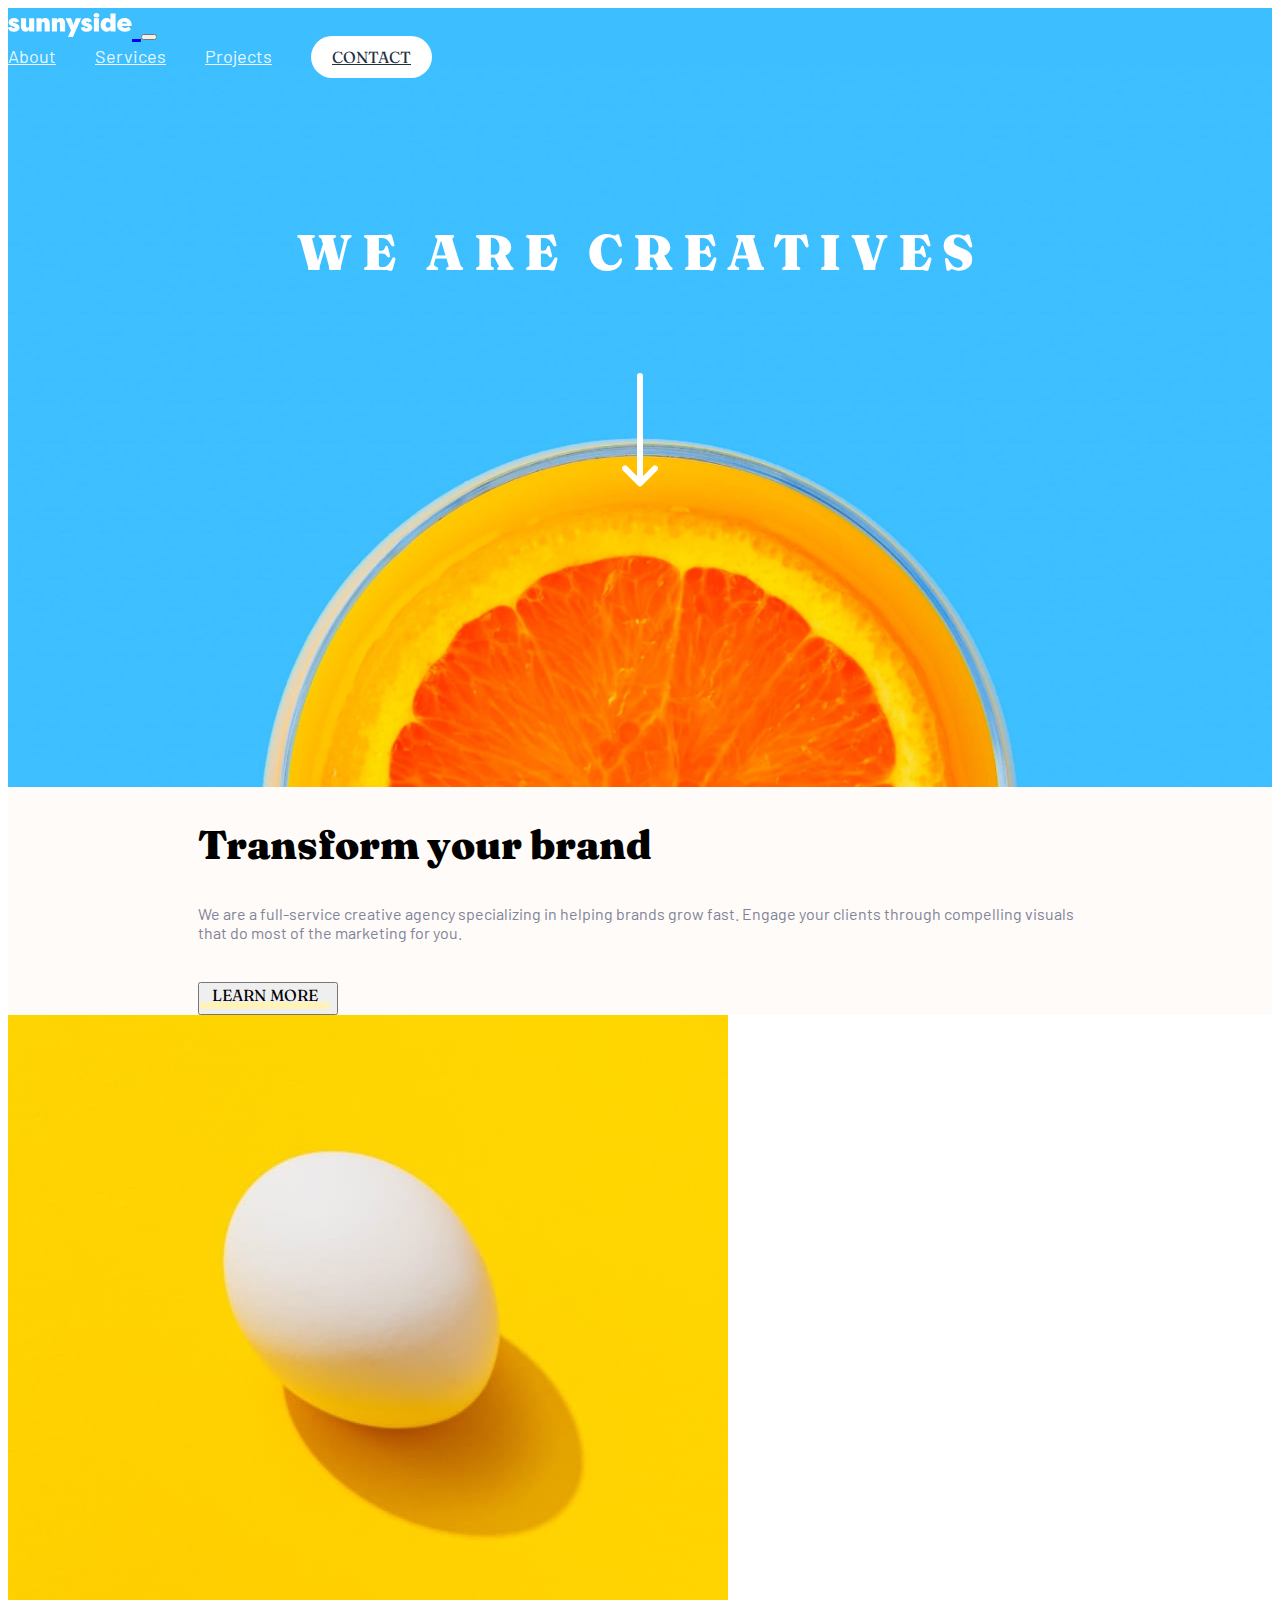
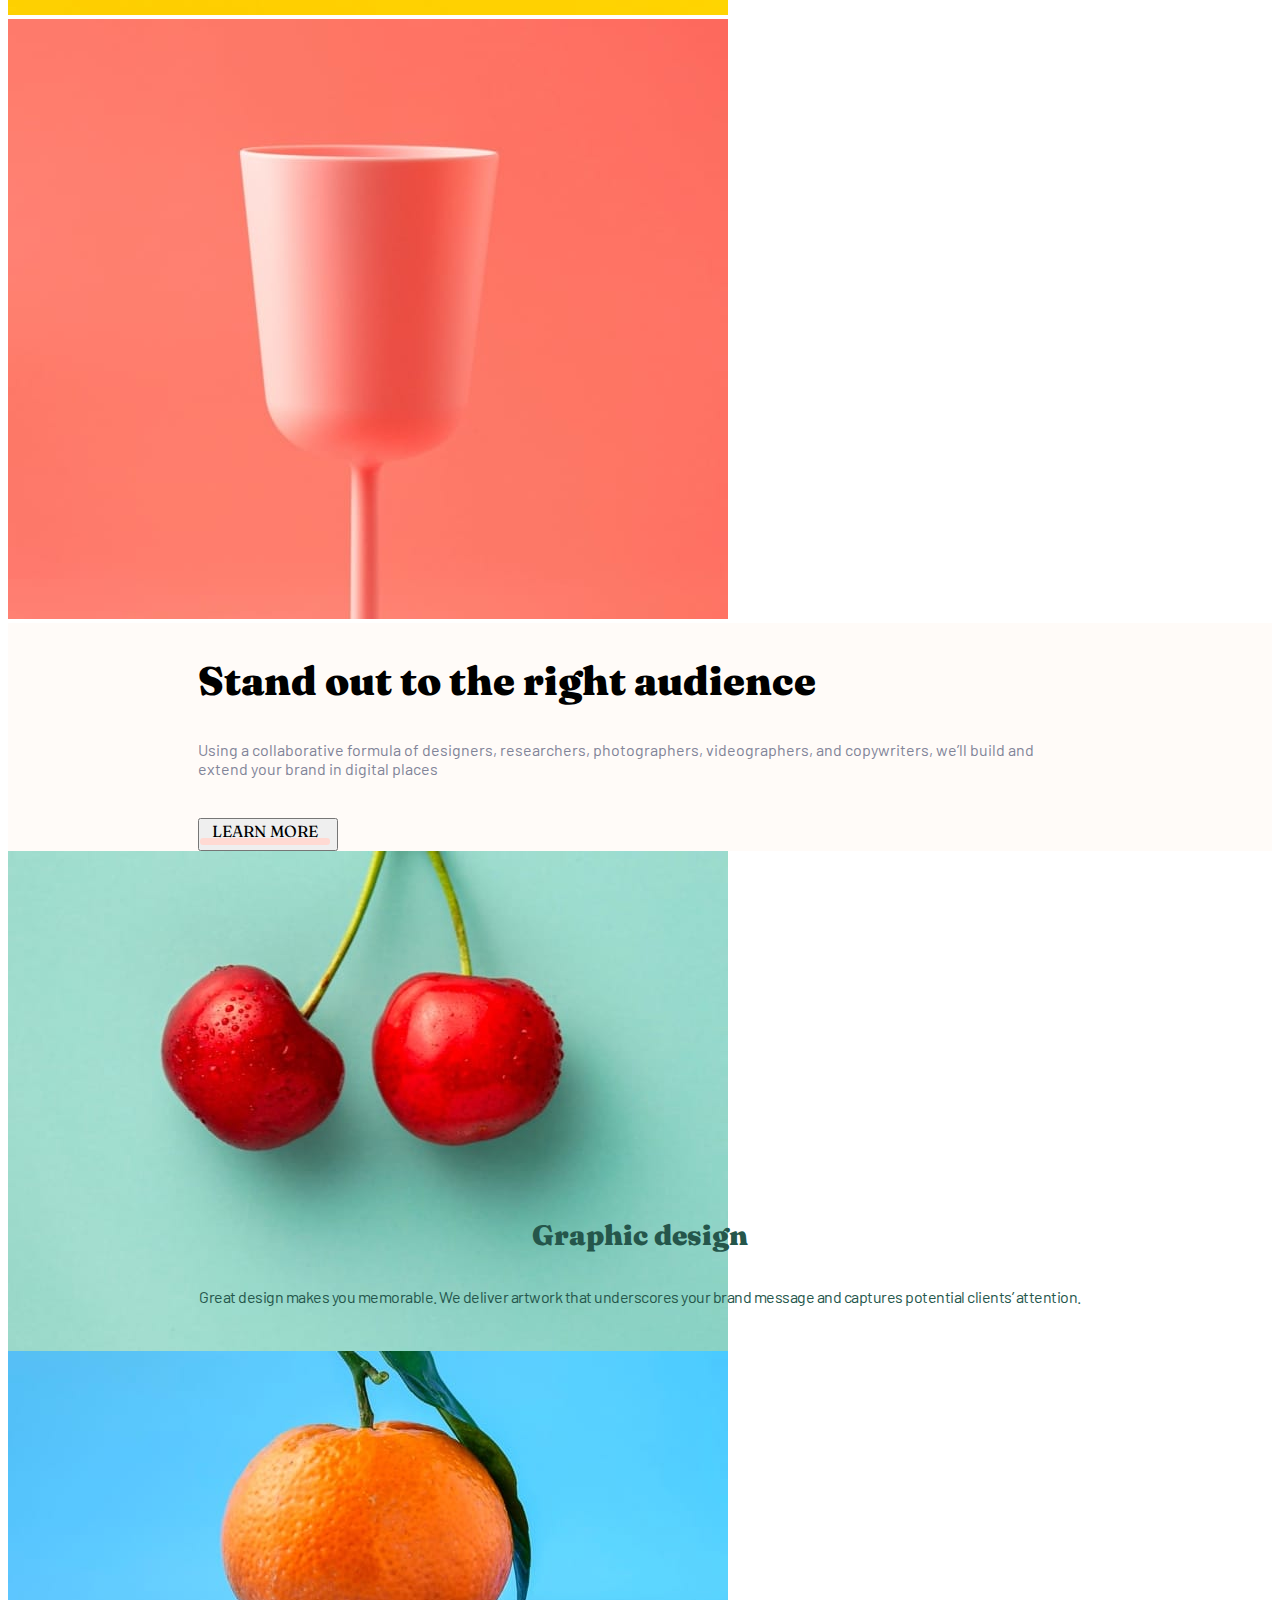
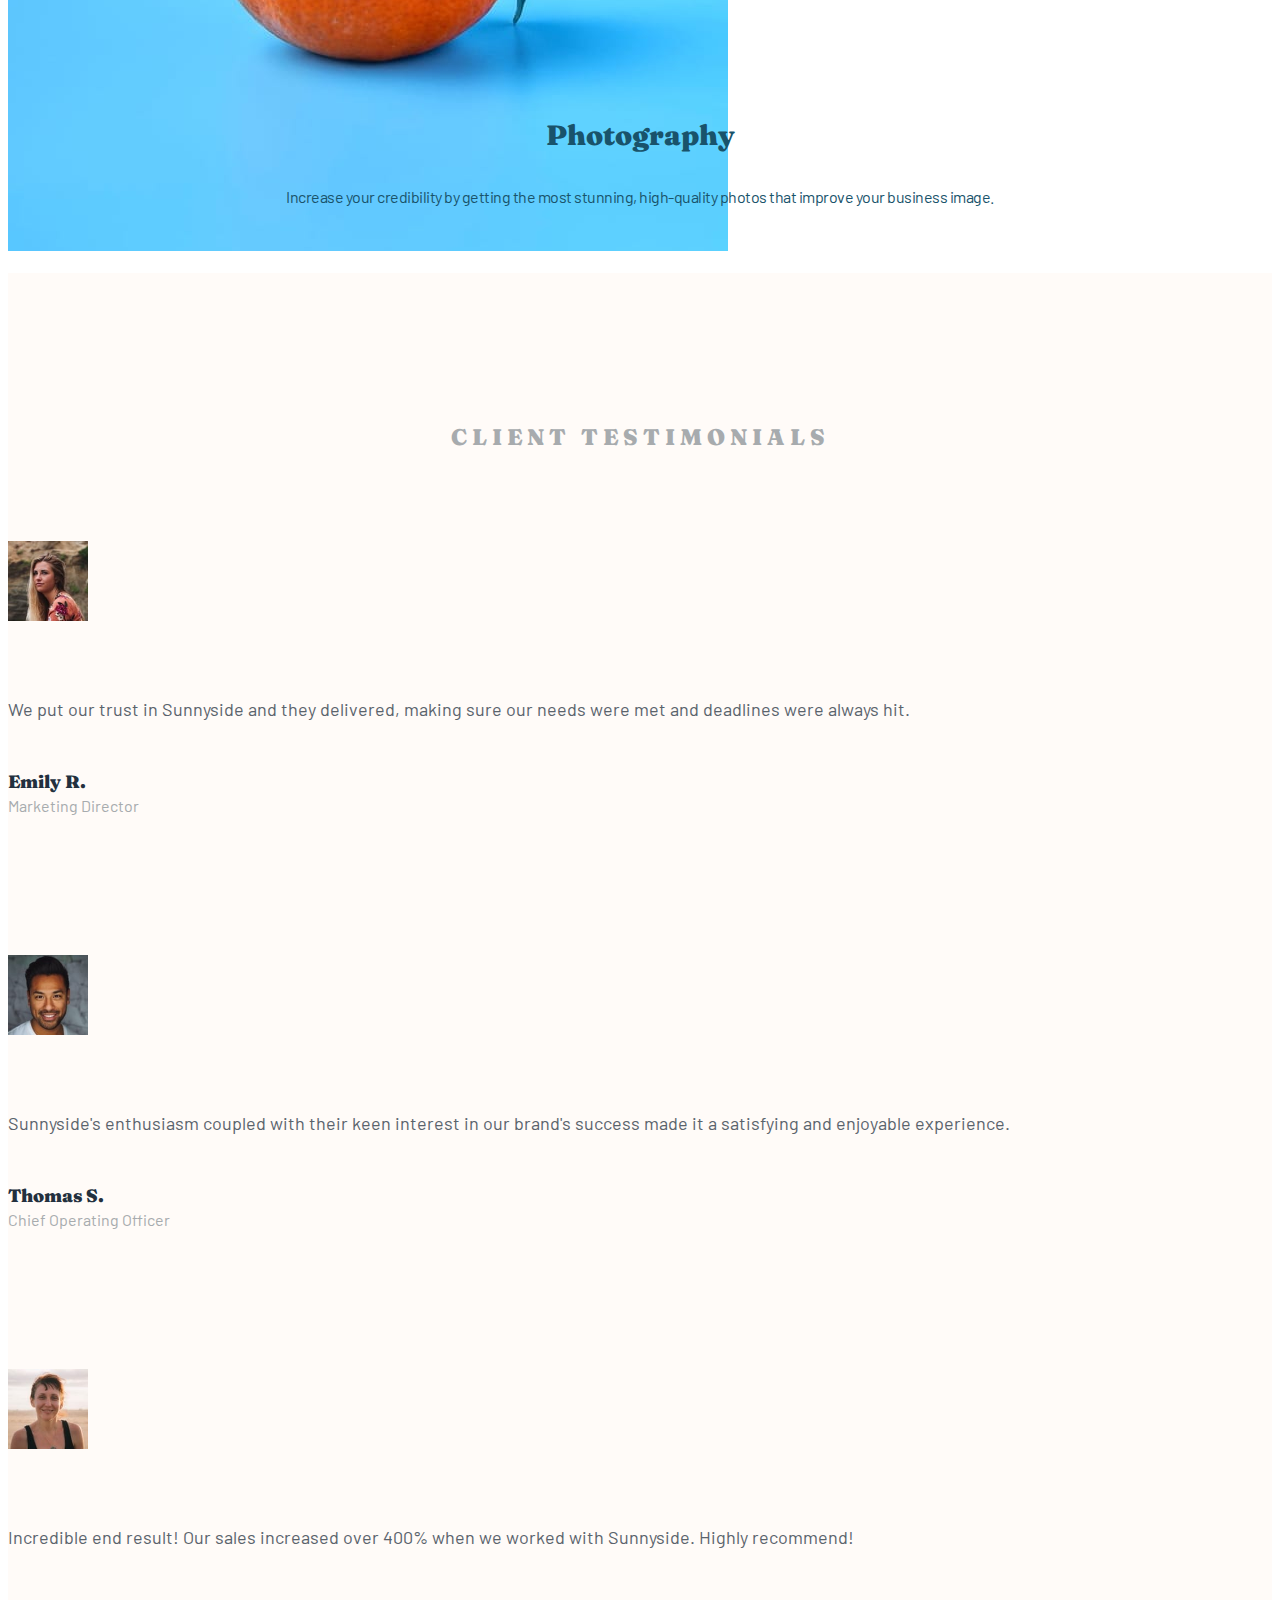
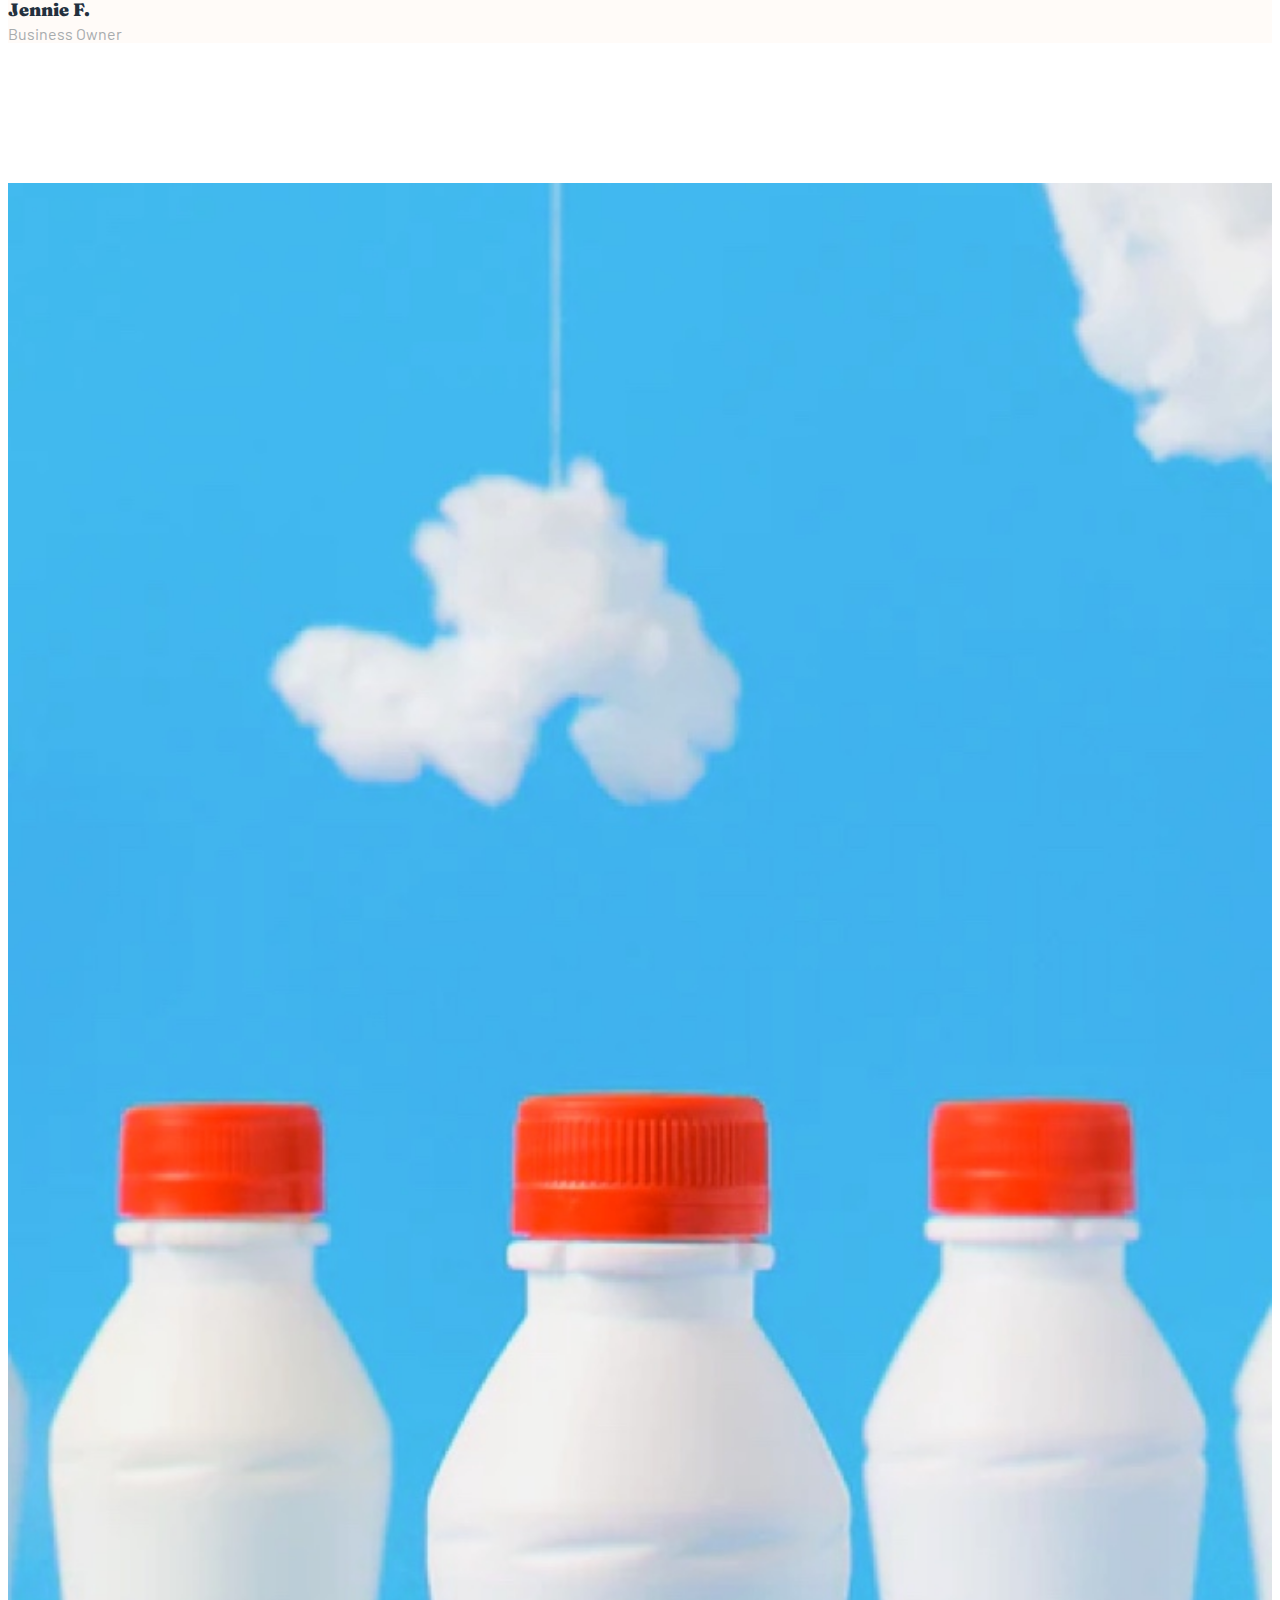
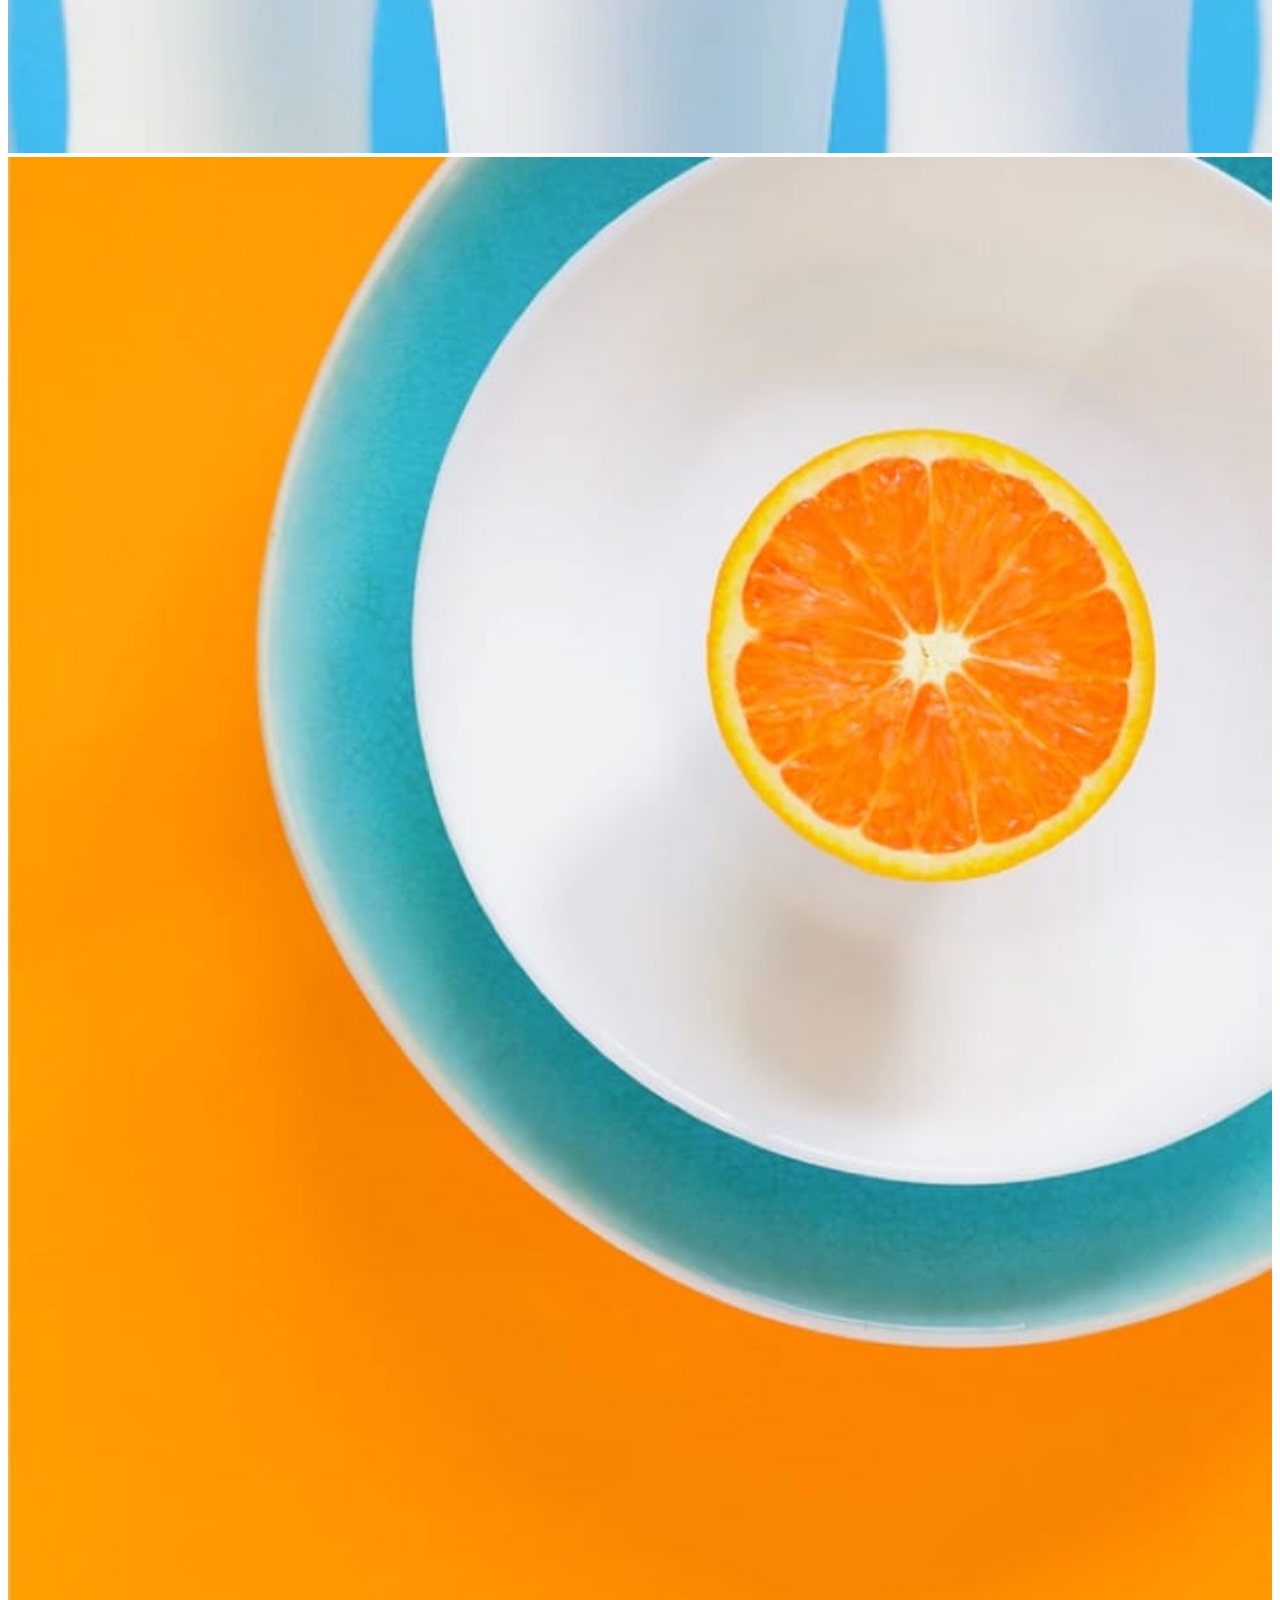
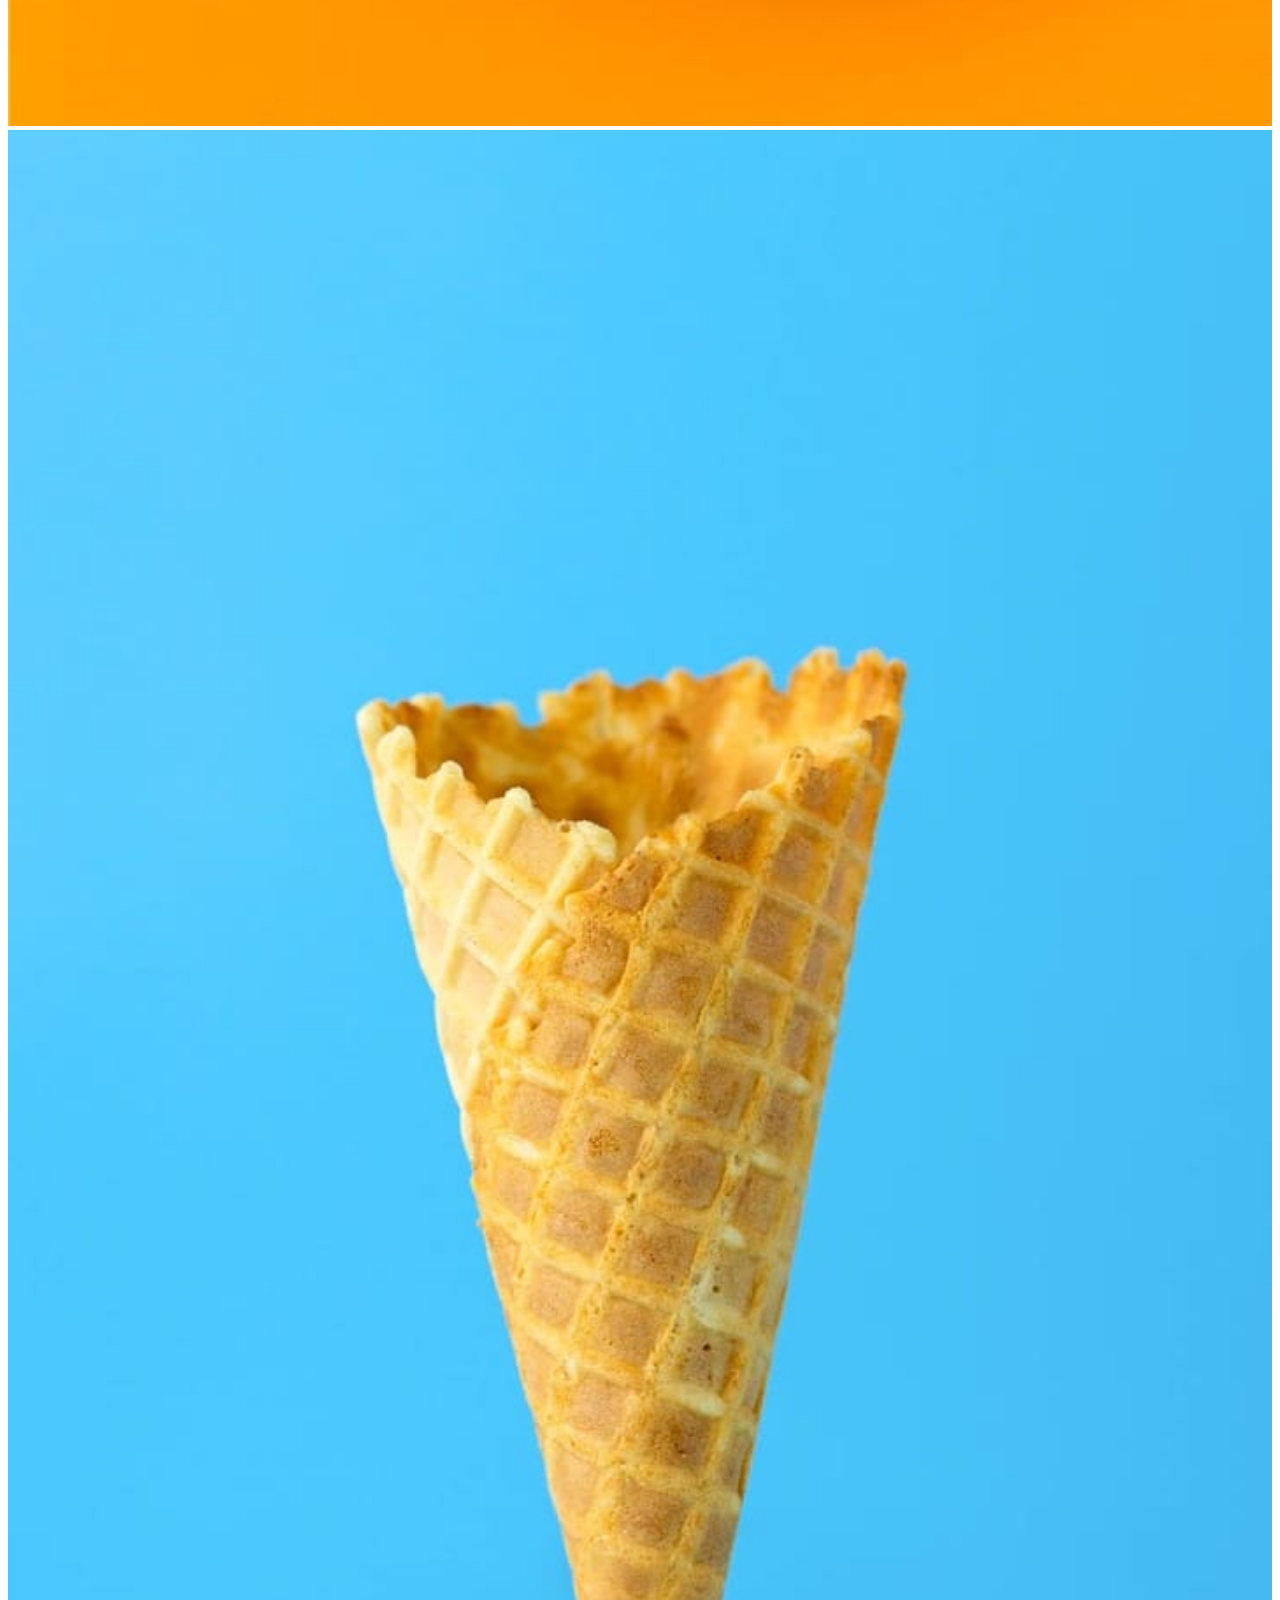
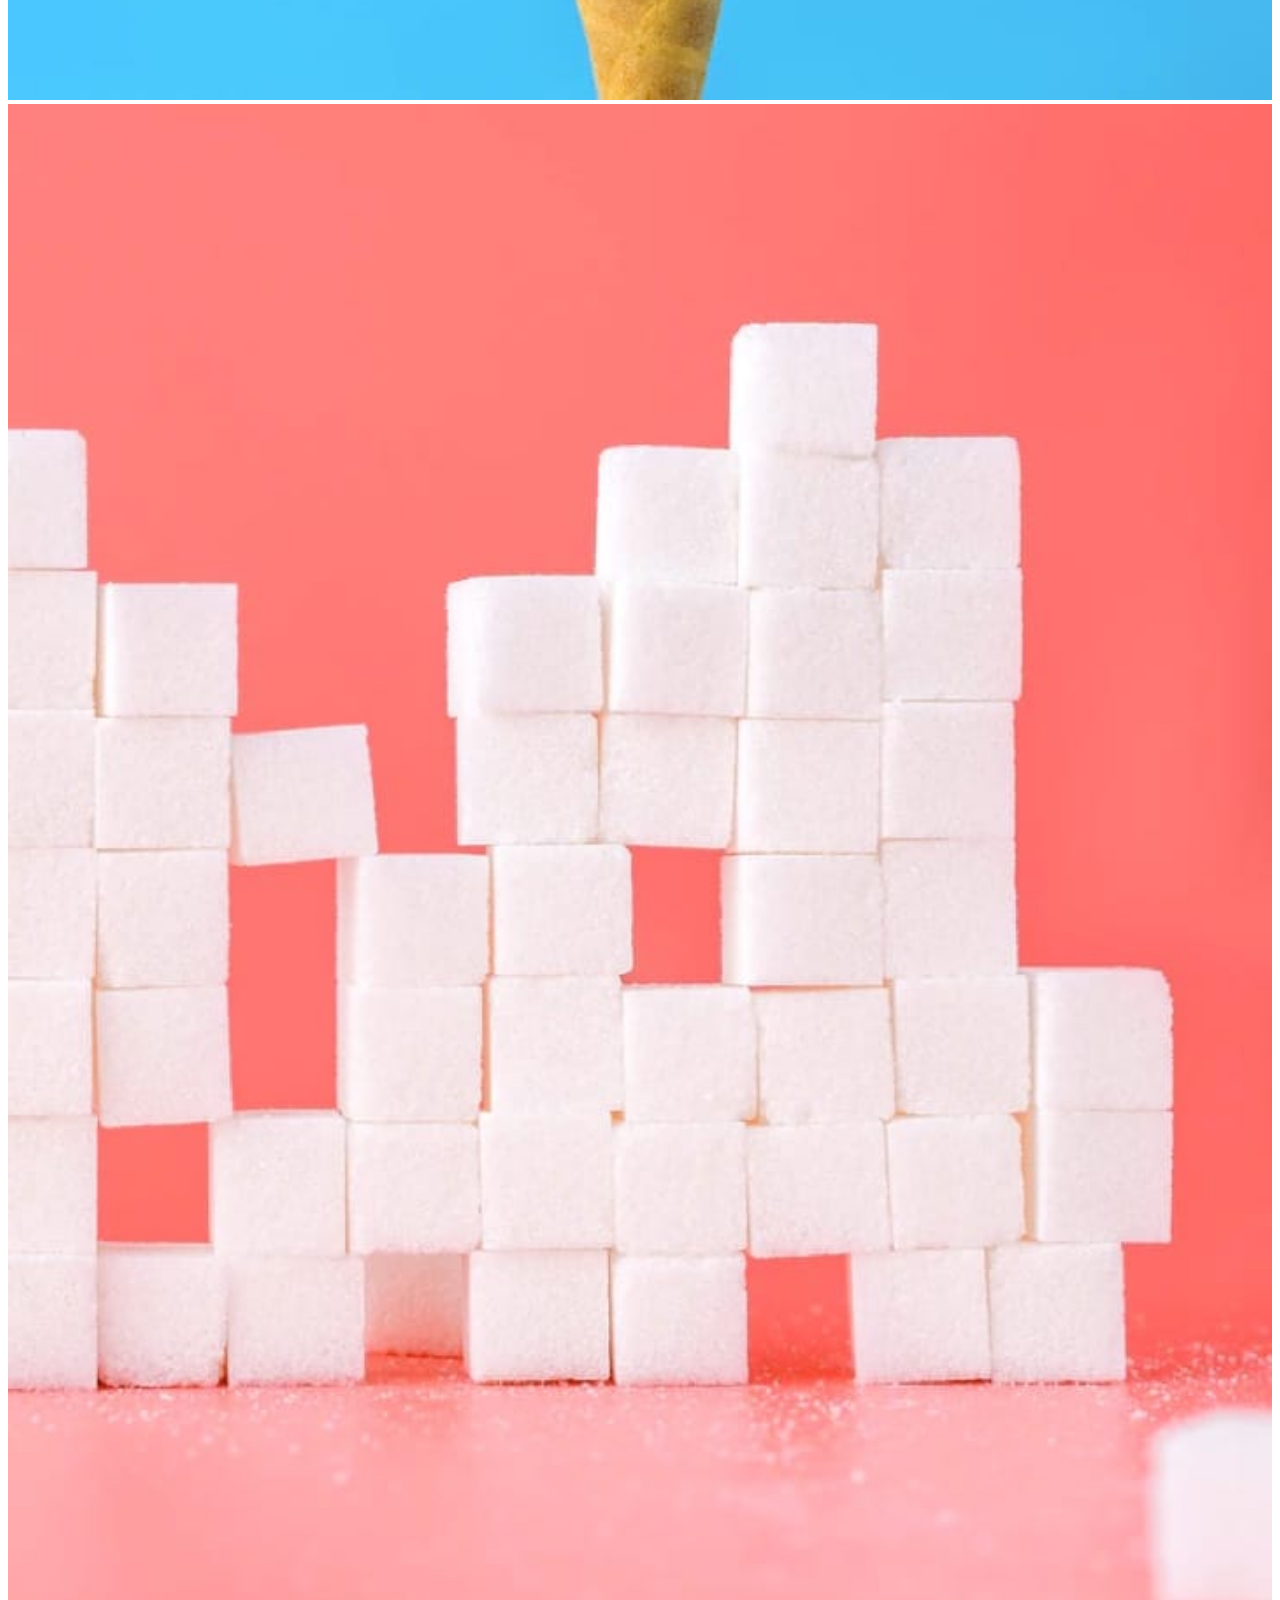
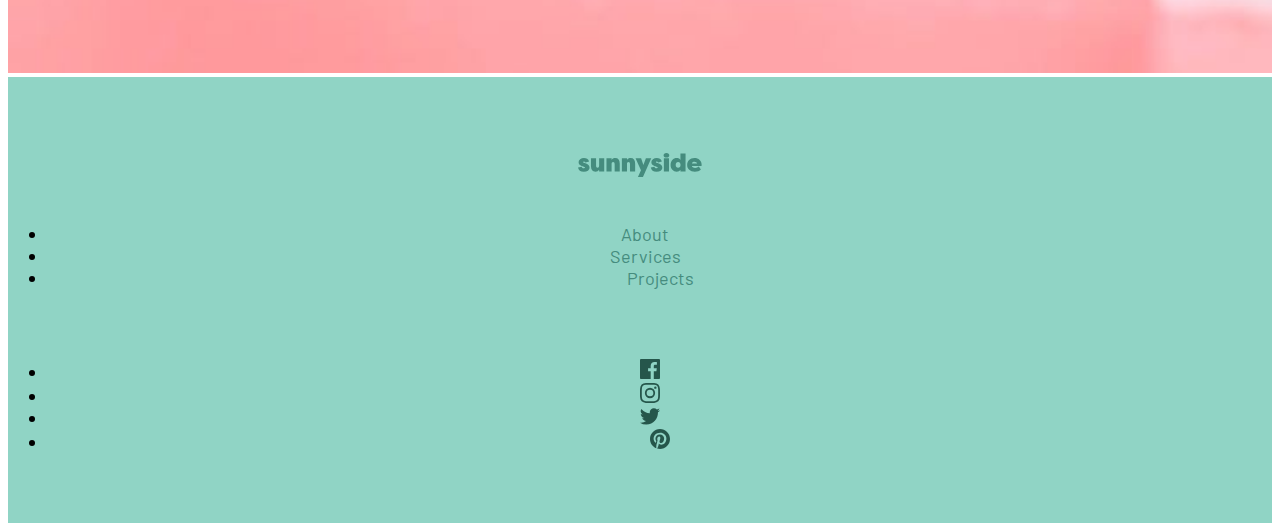
<file: index.html>
<!DOCTYPE html>
<html lang="en">

<head>
    <meta charset="UTF-8">
    <meta http-equiv="X-UA-Compatible" content="IE=edge">
    <meta name="viewport" content="width=device-width, initial-scale=1.0">
    <link rel="stylesheet" href="https://cdn.jsdelivr.net/npm/bootstrap@4.5.3/dist/css/bootstrap.min.css"
        integrity="sha384-TX8t27EcRE3e/ihU7zmQxVncDAy5uIKz4rEkgIXeMed4M0jlfIDPvg6uqKI2xXr2" crossorigin="anonymous">
    <link rel="preconnect" href="https://fonts.googleapis.com">
    <link rel="preconnect" href="https://fonts.gstatic.com" crossorigin>
    <link href="https://fonts.googleapis.com/css2?family=Barlow:wght@600&family=Fraunces:wght@700;900&display=swap"
        rel="stylesheet">
    <link rel="stylesheet" href="https://cdn.jsdelivr.net/npm/bootstrap-icons@1.7.1/font/bootstrap-icons.css">
    <link rel="stylesheet" href="css/main.css">
    <link rel="icon" href="favicon.ico" type="image/x-icon" />
    <title>Sunnyside - Landing page</title>
</head>

<body>
    <header class="header">
        <div class="container">
            <nav class="navbar navbar-expand-lg navbar-dark sticky-top text-white">
                <a href="#" class="navbar-brand">
                    <img src="img/logo.svg" alt="sunnyside">
                </a>
                <button type="button" class="navbar-toggler" data-toggle="collapse" data-target="#navbarCollapse">
                    <span class="navbar-toggler-icon"></span>
                </button>

                <div class="collapse navbar-collapse" id="navbarCollapse">
                    <div class="navbar-nav ml-auto">
                        <a href="#" class="nav-item nav-link">About</a>
                        <a href="#" class="nav-item nav-link">Services</a>
                        <a href="#" class="nav-item nav-link">Projects</a>
                        <a href="#" class="nav-item nav-link link-last">Contact</a>
                    </div>
                </div>
            </nav>
        </div>
    </header>
    <main class="main">
        <section class="intro">
            <div class="container">
                <div class="row">
                    <div class="col-lg-12">
                        <h1 class="intro__title">We are creatives</h1>
                        <img class="intro__arrow" src="img/icon-arrow-down.svg" alt="arrow down">
                    </div>
                </div>
            </div>
        </section>
        <section class="features">
            <div class="container">
                <div class="row first-row">
                    <div class="col-lg-6 features__bg-white">
                        <div class="features__inner-wrapper">
                            <h2 class="features__title">Transform your brand</h2>
                            <p class="features__text">We are a full-service creative agency specializing in helping brands
                                grow fast. Engage your clients through compelling visuals that do most of the marketing for
                                you.</p>
                            <button class="btn features__btn-yellow">Learn more</button>
                        </div>
                    </div>
                    <div class="col-lg-6">
                        <img class="img-fluid" src="img/desktop/image-transform.jpg" alt="transform">
                    </div>
                </div>
                <div class="row second-row">
                    <div class="col-lg-6">
                        <img class="img-fluid" src="img/desktop/image-stand-out.jpg" alt="stand">
                    </div>
                    <div class="col-lg-6 features__bg-white">
                        <div class="features__inner-wrapper">
                            <h2 class="features__title">Stand out to the right audience</h2>
                            <p class="features__text">Using a collaborative formula of designers, researchers,
                                photographers, videographers, and copywriters, we’ll build and extend your brand in digital
                                places</p>
                            <button class="btn features__btn-red">Learn more</button>
                        </div>
                    </div>
                </div>
                <div class="row">
                    <div class="col-lg-6 features__bg-design">
                        <h2 class="features__title features__design-title">Graphic design</h2>
                        <p class="features__text inner__text features__design-text">Great design makes you memorable. We deliver artwork that underscores
                            your brand message and captures potential clients’ attention.</p>
                    </div>
                    <div class="col-lg-6 features__bg-photography">
                        <h2 class="features__title features__photography-title">Photography </h2>
                        <p class="features__text inner__text features__photography-text">Increase your credibility by getting the most stunning, high-quality
                            photos that improve your business image.</p>
                    </div>
                </div>
            </div>
        </section>
        <section class="testimonials">
            <div class="container">
                <h3 class="testimonials__title">Client testimonials</h3>
                <div class="row testimonials__cards text-center">
                    <div class="col-lg-4 testimonials__card-item">
                        <img class="rounded-circle testimonials__img" src="img/image-emily.jpg" alt="Emily">
                        <p class="testimonials__text">We put our trust in Sunnyside and they delivered, making sure our needs were met and deadlines were always hit.</p>
                        <p class="testimonials__name">Emily R.</p>
                        <p class="testimonials__role">Marketing Director</p>
                    </div>
                    <div class="col-lg-4 testimonials__card-item">
                        <img class="rounded-circle testimonials__img" src="img/image-thomas.jpg" alt="Thomas">
                        <p class="testimonials__text">Sunnyside's enthusiasm coupled with their keen interest in our brand's success made it a satisfying and enjoyable experience.</p>
                        <p class="testimonials__name">Thomas S.</p>
                        <p class="testimonials__role">Chief Operating Officer</p>
                    </div>
                    <div class="col-lg-4 testimonials__card-item">
                        <img class="rounded-circle testimonials__img" src="img/image-jennie.jpg" alt="Jennie ">
                        <p class="testimonials__text">Incredible end result! Our sales increased over 400% when we worked with Sunnyside. Highly recommend!</p>
                        <p class="testimonials__name">Jennie F.</p>
                        <p class="testimonials__role">Business Owner</p>
                    </div>
                </div>
            </div>
        </section>
        <section class="gallery">
            <div class="container">
                <div class="row">
                    <div class="col-lg-3 col-6 px-0">
                        <img class="img-fluid gallery__img" src="img/desktop/image-gallery-milkbottles.jpg" alt="milk">
                    </div>
                    <div class="col-lg-3 col-6 px-0">
                        <img class="gallery__img" src="img/desktop/image-gallery-orange.jpg" alt="orange">
                    </div>
                    <div class="col-lg-3 col-6 px-0">
                        <img class="gallery__img" src="img/desktop/image-gallery-cone.jpg" alt="cone">
                    </div>
                    <div class="col-lg-3 col-6 px-0">
                        <img class="gallery__img" src="img/desktop/image-gallery-sugarcubes.jpg" alt="sugar">
                    </div>
                </div>
            </div>
        </section>
    </main>
    <footer class="footer">
        <div class="container">
            <div class="footer__logo">
                <svg class="footer__logo-item" width="124" height="24" xmlns="http://www.w3.org/2000/svg"><path d="M5.857 18.708c1.638 0 2.995-.36 4.07-1.08 1.075-.721 1.613-1.769 1.613-3.144-.083-1.855-1.464-3.246-4.144-4.173l-1.44-.597c-.314-.1-.538-.198-.67-.298a.45.45 0 01-.198-.373c0-.414.273-.62.819-.62.678 0 1.182.347 1.513 1.043l3.698-1.044c-.893-2.22-2.614-3.329-5.162-3.329-1.522 0-2.788.398-3.797 1.193C1.15 7.08.645 8.116.645 9.39c0 .398.058.766.174 1.106.116.34.29.638.521.894.232.257.455.48.67.671.215.19.488.369.82.534.33.166.582.286.756.36.174.075.41.162.707.261l.422.15 1.49.546c.363.133.6.244.707.335a.449.449 0 01.16.36c0 .431-.404.647-1.215.647-1.191 0-1.903-.53-2.134-1.59L0 14.509c.463 2.8 2.416 4.2 5.857 4.2zm11.636 0c1.638 0 2.845-.63 3.623-1.888v1.615h5.112V5.366h-5.112v7.156c0 1.474-.505 2.21-1.514 2.21-1.026 0-1.539-.736-1.539-2.21V5.366h-5.112v7.653c0 3.793 1.514 5.69 4.542 5.69zm16.103-.273V11.28c0-1.475.504-2.212 1.513-2.212 1.026 0 1.54.737 1.54 2.212v7.155h5.111v-7.652c0-3.793-1.513-5.69-4.541-5.69-1.638 0-2.846.63-3.623 1.888V5.366h-5.113v13.069h5.113zm15.383 0V11.28c0-1.475.504-2.212 1.514-2.212 1.025 0 1.538.737 1.538 2.212v7.155h5.113v-7.652c0-3.793-1.514-5.69-4.542-5.69-1.638 0-2.846.63-3.623 1.888V5.366h-5.113v13.069h5.113zM64.958 24l8.289-18.634H67.91l-2.532 6.684-2.258-6.684h-5.584l5.435 11.802L59.944 24h5.014zm13.67-5.292c1.638 0 2.995-.36 4.07-1.08 1.076-.721 1.614-1.769 1.614-3.144-.083-1.855-1.465-3.246-4.145-4.173l-1.44-.597c-.314-.1-.537-.198-.67-.298a.45.45 0 01-.198-.373c0-.414.273-.62.819-.62.678 0 1.183.347 1.514 1.043l3.698-1.044c-.894-2.22-2.614-3.329-5.162-3.329-1.522 0-2.788.398-3.797 1.193-1.01.795-1.514 1.83-1.514 3.105 0 .398.058.766.173 1.106.116.34.29.638.522.894.231.257.455.48.67.671.215.19.488.369.819.534.33.166.583.286.757.36.173.075.41.162.707.261l.422.15 1.489.546c.364.133.6.244.707.335a.449.449 0 01.161.36c0 .431-.405.647-1.216.647-1.19 0-1.902-.53-2.134-1.59l-3.723.844c.464 2.8 2.416 4.2 5.857 4.2zm9.8-14.137c.91 0 1.613-.215 2.11-.646.495-.43.744-.977.744-1.64 0-.678-.24-1.23-.72-1.651C90.082.21 89.371 0 88.428 0c-.943 0-1.655.211-2.135.634-.48.422-.72.973-.72 1.652 0 .662.249 1.209.745 1.64.497.43 1.2.645 2.11.645zm2.556 13.864V5.366H85.87v13.069h5.113zm7.74.273c1.737 0 2.977-.63 3.722-1.888v1.615h5.112V.472h-5.112v6.534c-.745-1.275-1.985-1.913-3.723-1.913-1.753 0-3.214.642-4.38 1.926-1.166 1.283-1.75 2.91-1.75 4.882 0 1.97.584 3.598 1.75 4.882 1.166 1.283 2.627 1.925 4.38 1.925zm1.39-3.9c-.729 0-1.312-.274-1.75-.82-.439-.547-.658-1.243-.658-2.087 0-.845.215-1.54.645-2.087.447-.547 1.034-.82 1.762-.82s1.311.273 1.75.82c.438.546.657 1.242.657 2.087 0 .844-.219 1.54-.657 2.087-.439.546-1.022.82-1.75.82zm16.698 3.9c2.597 0 4.624-.754 6.08-2.26l-2.11-2.833c-1.042.845-2.217 1.267-3.524 1.267-.992 0-1.799-.224-2.42-.67-.62-.448-.93-.879-.93-1.293h9.604c.083-.298.124-.687.124-1.167 0-2.054-.674-3.677-2.022-4.87-1.349-1.193-3.073-1.789-5.175-1.789-2.25 0-4.028.671-5.335 2.013-1.307 1.341-1.961 2.956-1.961 4.844 0 1.938.69 3.549 2.072 4.833 1.382 1.283 3.247 1.925 5.597 1.925zm2.208-8.149h-5.112c.033-.613.298-1.08.794-1.404.496-.323 1.084-.484 1.762-.484.678 0 1.266.165 1.762.497.497.331.761.795.794 1.391z" fill-rule="nonzero"/></svg>
            </div>
            <ul class="list-inline footer__menu-list">
                <li class="list-inline-item">
                    <a href="#">About</a>
                </li>
                <li class="list-inline-item">
                    <a href="#">Services</a>
                </li>
                <li class="list-inline-item">
                    <a href="#">Projects</a>
                </li>
            </ul>
            <ul class="list-inline social-icon__list">
                <li class="list-inline-item">
                    <a href="#">
                        <svg class="social-icon__item" width="20" height="20" xmlns="http://www.w3.org/2000/svg"><path d="M18.896 0H1.104C.494 0 0 .494 0 1.104v17.793C0 19.506.494 20 1.104 20h9.58v-7.745H8.076V9.237h2.606V7.01c0-2.583 1.578-3.99 3.883-3.99 1.104 0 2.052.082 2.329.119v2.7h-1.598c-1.254 0-1.496.597-1.496 1.47v1.928h2.989l-.39 3.018h-2.6V20h5.098c.608 0 1.102-.494 1.102-1.104V1.104C20 .494 19.506 0 18.896 0z" fill-rule="nonzero"/></svg>
                    </a>
                </li>
                <li class="list-inline-item">
                    <a href="#">
                        <svg class="social-icon__item" width="20" height="20" xmlns="http://www.w3.org/2000/svg"><path d="M10 1.802c2.67 0 2.987.01 4.042.059 2.71.123 3.975 1.409 4.099 4.099.048 1.054.057 1.37.057 4.04 0 2.672-.01 2.988-.057 4.042-.124 2.687-1.387 3.975-4.1 4.099-1.054.048-1.37.058-4.041.058-2.67 0-2.987-.01-4.04-.058-2.718-.124-3.977-1.416-4.1-4.1-.048-1.054-.058-1.37-.058-4.041 0-2.67.01-2.986.058-4.04.124-2.69 1.387-3.977 4.1-4.1 1.054-.048 1.37-.058 4.04-.058zM10 0C7.284 0 6.944.012 5.877.06 2.246.227.227 2.242.061 5.877.01 6.944 0 7.284 0 10s.012 3.057.06 4.123c.167 3.632 2.182 5.65 5.817 5.817 1.067.048 1.407.06 4.123.06s3.057-.012 4.123-.06c3.629-.167 5.652-2.182 5.816-5.817.05-1.066.061-1.407.061-4.123s-.012-3.056-.06-4.122C19.777 2.249 17.76.228 14.124.06 13.057.01 12.716 0 10 0zm0 4.865a5.135 5.135 0 100 10.27 5.135 5.135 0 000-10.27zm0 8.468a3.333 3.333 0 110-6.666 3.333 3.333 0 010 6.666zm5.338-9.87a1.2 1.2 0 100 2.4 1.2 1.2 0 000-2.4z" fill-rule="nonzero"/></svg>
                    </a>
                </li>
                <li class="list-inline-item">
                    <a href="#">
                        <svg class="social-icon__item" width="20" height="17" xmlns="http://www.w3.org/2000/svg"><path d="M20 2.172a8.192 8.192 0 01-2.357.646 4.11 4.11 0 001.805-2.27 8.22 8.22 0 01-2.606.996A4.096 4.096 0 0013.847.248c-2.65 0-4.596 2.472-3.998 5.037A11.648 11.648 0 011.392 1a4.109 4.109 0 001.27 5.478 4.086 4.086 0 01-1.858-.513c-.045 1.9 1.318 3.679 3.291 4.075a4.113 4.113 0 01-1.853.07 4.106 4.106 0 003.833 2.849A8.25 8.25 0 010 14.658a11.616 11.616 0 006.29 1.843c7.618 0 11.923-6.434 11.663-12.205A8.354 8.354 0 0020 2.172z" fill-rule="nonzero"/></svg>
                    </a>
                </li>
                <li class="list-inline-item">
                    <a href="#">
                        <svg class="social-icon__item" width="20" height="20" xmlns="http://www.w3.org/2000/svg"><path d="M10 0C4.477 0 0 4.477 0 10c0 4.237 2.636 7.855 6.356 9.312-.088-.791-.167-2.005.035-2.868.181-.78 1.172-4.97 1.172-4.97s-.299-.6-.299-1.486c0-1.39.806-2.428 1.81-2.428.852 0 1.264.64 1.264 1.408 0 .858-.546 2.14-.828 3.33-.236.995.5 1.807 1.48 1.807 1.778 0 3.144-1.874 3.144-4.58 0-2.393-1.72-4.068-4.176-4.068-2.845 0-4.516 2.135-4.516 4.34 0 .859.331 1.781.745 2.281a.3.3 0 01.069.288l-.278 1.133c-.044.183-.145.223-.335.134-1.249-.581-2.03-2.407-2.03-3.874 0-3.154 2.292-6.052 6.608-6.052 3.469 0 6.165 2.473 6.165 5.776 0 3.447-2.173 6.22-5.19 6.22-1.013 0-1.965-.525-2.291-1.148l-.623 2.378c-.226.869-.835 1.958-1.244 2.621.937.29 1.931.446 2.962.446 5.523 0 10-4.477 10-10S15.523 0 10 0z" fill-rule="nonzero"/></svg>
                    </a>
                </li>
            </ul>
        </div>
    </footer>
    <script src="https://code.jquery.com/jquery-3.5.1.slim.min.js"
        integrity="sha384-DfXdz2htPH0lsSSs5nCTpuj/zy4C+OGpamoFVy38MVBnE+IbbVYUew+OrCXaRkfj"
        crossorigin="anonymous"></script>
    <script src="https://cdn.jsdelivr.net/npm/bootstrap@4.5.3/dist/js/bootstrap.bundle.min.js"
        integrity="sha384-ho+j7jyWK8fNQe+A12Hb8AhRq26LrZ/JpcUGGOn+Y7RsweNrtN/tE3MoK7ZeZDyx"
        crossorigin="anonymous"></script>
</body>
</html>
</file>
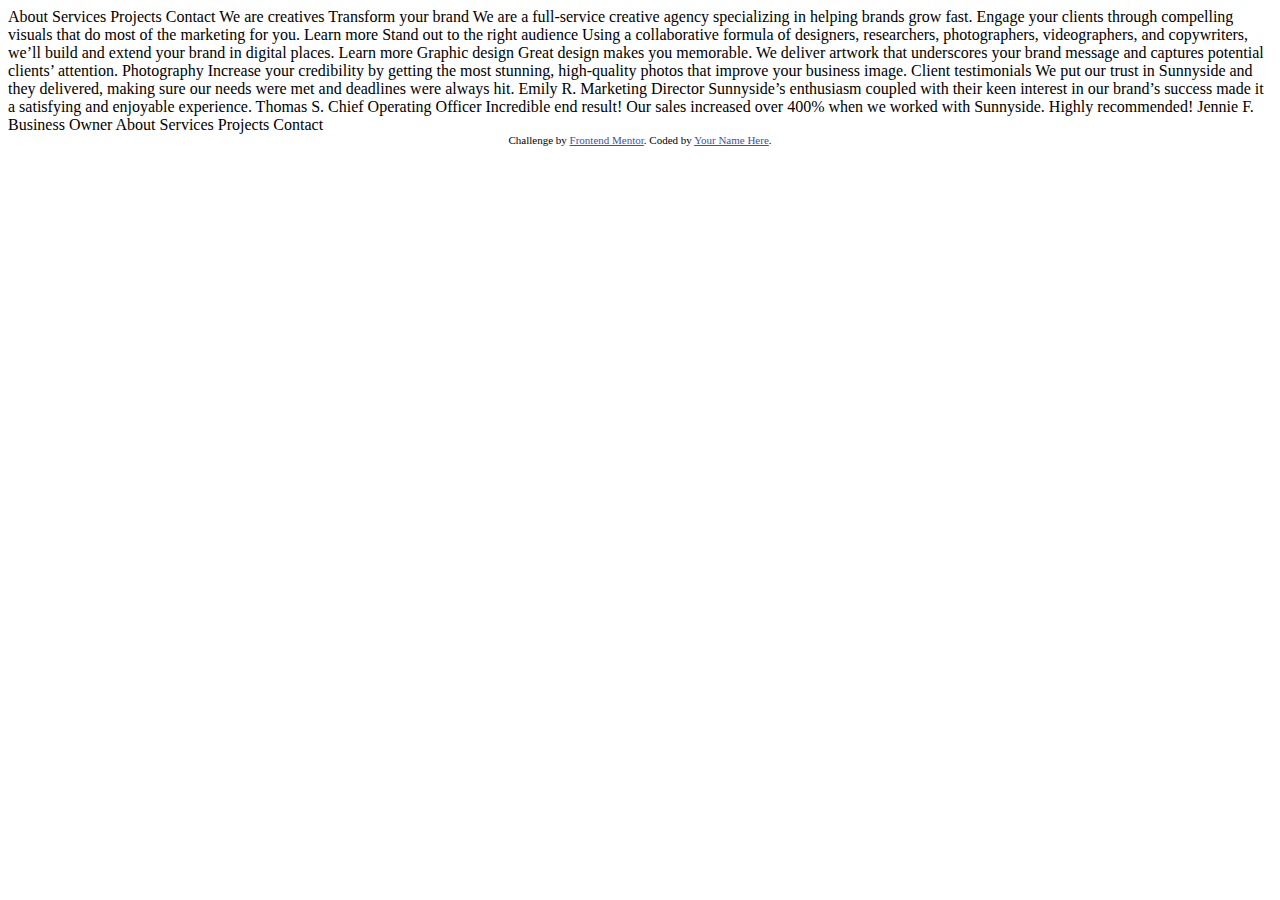
<file: index_text.html>
<!DOCTYPE html>
<html lang="en">
<head>
  <meta charset="UTF-8">
  <meta name="viewport" content="width=device-width, initial-scale=1.0"> <!-- displays site properly based on user's device -->

  <link rel="icon" type="image/png" sizes="32x32" href="./images/favicon-32x32.png">
  
  <title>Frontend Mentor | Sunnyside agency landing page</title>

  <!-- Feel free to remove these styles or customise in your own stylesheet 👍 -->
  <style>
    .attribution { font-size: 11px; text-align: center; }
    .attribution a { color: hsl(228, 45%, 44%); }
  </style>
</head>
<body>
  About
  Services
  Projects
  Contact

  We are creatives

  Transform your brand

  We are a full-service creative agency specializing in helping brands grow fast. 
  Engage your clients through compelling visuals that do most of the marketing for you.

  Learn more

  Stand out to the right audience

  Using a collaborative formula of designers, researchers, photographers, videographers, and copywriters, we’ll build and extend your brand in digital places. 

  Learn more

  Graphic design
  Great design makes you memorable. We deliver artwork that underscores your brand message and captures potential clients’ attention.

  Photography
  Increase your credibility by getting the most stunning, high-quality photos that improve your business image.

  Client testimonials

  We put our trust in Sunnyside and they delivered, making sure our needs were met and deadlines were always hit.
  Emily R.
  Marketing Director

  Sunnyside’s enthusiasm coupled with their keen interest in our brand’s success made it a satisfying and enjoyable experience.
  Thomas S.
  Chief Operating Officer

  Incredible end result! Our sales increased over 400% when we worked with Sunnyside. Highly recommended!
  Jennie F.
  Business Owner

  About
  Services
  Projects
  Contact

  <div class="attribution">
    Challenge by <a href="https://www.frontendmentor.io?ref=challenge" target="_blank">Frontend Mentor</a>. 
    Coded by <a href="#">Your Name Here</a>.
  </div>
</body>
</html>
</file>
<file: css/main.css>
* { 
    box-sizing: border-box;
    font-family: 'Barlow', sans-serif;
    font-size: 18px;
}

:root {
    --softRed: hsl(7, 99%, 70%);
    --yellow: hsl(51, 100%, 49%);
    --darkDesaturatedCyan: hsl(167, 40%, 24%);
    --darkBlue: hsl(198, 62%, 26%);
    --darkModerateCyan: hsl(168, 34%, 41%);
    --veryDarkDesaturatedBlue: hsl(212, 27%, 19%);
    --veryDarkGrayishBlue: hsl(213, 9%, 39%);
    --darkGrayishBlue: hsl(232, 10%, 55%);
    --grayishBlue: hsl(210, 4%, 67%);
    --white: hsl(0, 0%, 100%);
}

.header {
    background-color: rgb(61, 190, 255);
}

.navbar-dark .navbar-nav .nav-link {
    color: rgba(255,255,255,.9);
    margin-right: 35px;
}

.navbar-dark .navbar-brand {
    font-family: sans-serif;
    font-weight: 900;
    font-size: 32px; 
}

.navbar .navbar-nav .link-last {
    color: hsl(212, 27%, 19%);
    background-color: #FFF;
    padding: 11px 21px;
    border-radius: 30px;
    font-family: 'Fraunces', serif;
    font-size: 16px;
    text-transform: uppercase;
}

.navbar .navbar-nav .link-last:hover {
    background-color: rgb(111, 207, 255);
    color: white;
}

.intro {
    background-image: url('../img/desktop/image-header.jpg');
    background-repeat: no-repeat;
    background-size: cover;
    background-position: center top;
    padding: 120px 0 300px;
}

.intro .bi-arrow-down {
    margin: 0 auto;
    color: red;
    font-size: 36px;
}

.intro__title {
    font-family: 'Fraunces', serif;
    font-size: 50px;
    letter-spacing: 10px;
    font-weight: 900;
    color: white;
    text-align: center;
    text-transform: uppercase;
    margin-bottom: 90px;
}

.intro__arrow {
    max-width: 100%;
    height: auto;
    margin: 0 auto;
    display: block;
}

.first-row, .second-row {
    align-items: center;
}

.col-lg-6 {
    padding-left: 0;
    padding-right: 0;
}

.features__btn-yellow, .features__btn-red {
    font-family: 'Fraunces', serif;
    font-size: 16px;
    text-transform: uppercase;
    padding-left: 0;
}

.features__btn-yellow::after {
    content: '';
    display: block;
    height: 7px;
    width: 130px;
    transform: translateY(-3px);
    background: rgb(255, 243, 185);
    border-radius: 3px;
}

.features__btn-yellow:hover.features__btn-yellow::after {
    background: var(--yellow);
}

.features__btn-red::after {
    content: '';
    display: block;
    height: 7px;
    width: 130px;
    transform: translateY(-3px);
    border-radius: 3px;
    background: rgb(255, 218, 211);
}

.features__btn-red:hover.features__btn-red::after {
    background: var(--softRed);
}

.features__bg-white {
    background-color: rgb(255, 251, 248);
    align-self: stretch;
    display: flex;
    align-items: center;
}

.features__inner-wrapper {
    width: 70%;
    margin: 0 auto;
 }

.features__bg-design {
    background-image: url('../img/desktop/image-graphic-design.jpg');
    background-repeat: no-repeat;
    min-height: 500px;
    text-align: center;
    display: flex;
    flex-direction: column;
    justify-content: end;
}

.features__bg-photography {
    background-image: url('../img/desktop/image-photography.jpg');
    background-repeat: no-repeat;
    min-height: 500px;  
    text-align: center;
    display: flex;
    flex-direction: column;
    justify-content: end;
}

.features__title {
    font-family: 'Fraunces', serif;
    font-size: 40px;
    font-weight: 900;
    margin-bottom: 35px;
}

.features__text {
    font-family: 'Barlow', sans-serif;
    margin-bottom: 40px;
    color: hsl(232, 10%, 55%);
    font-size: 16px;
}

.inner__text {
    margin: 0 auto;
    padding-bottom: 20px;
}

.features__design-title {
    color: var(--darkDesaturatedCyan);
    font-size: 28px;
}

.features__design-text {
    color: var(--darkDesaturatedCyan);
    letter-spacing: -0.5px;
    margin-bottom: 25px;
    width: 70%;
}

.features__photography-title {
    color: var(--darkBlue);
    font-size: 28px;
}

.features__photography-text {
    color: var(--darkBlue);
    letter-spacing: -0.5px;
    margin-bottom: 25px;
    width: 60%;
}

.gallery__img {
    width: 100%;
    height: auto;
    object-fit: fill;
}

.testimonials .container{
    background-color: rgb(255, 251, 248);
}

.testimonials__title {
    text-align: center;
    font-family: 'Fraunces', serif;
    font-size: 1.25rem;
    letter-spacing: 10px;
    font-weight: 900;
    color: #a7abae;
    text-transform: uppercase;
    letter-spacing: 5px;
    margin-bottom: 90px;
    padding-top: 150px;
}

.testimonials__text {
    font-family: 'Barlow', sans-serif;
    color: #5a636c;
    margin-bottom: 50px;
}

.testimonials__img {
    max-width: 80px;
    height: auto;
    margin-bottom: 55px;
}

.testimonials__name {
    font-family: "Fraunces", serif;
    font-weight: 900;
    color: #23303e;
}

.testimonials__role {
    font-family: "Barlow", sans-serif;
    color: #a7abae;
    font-size: 16px;
    margin-top: -15px;
    margin-bottom: 140px;
}

.footer {
    padding: 70px 0;
    background-color: rgb(144, 212, 197);
}

.footer__logo {
    text-align: center; 
    
    font-family: 'Barlow', sans-serif;
    font-weight: 600;
    font-size: 30px;
    margin-bottom: 40px;
}

.footer__logo-item {
    fill: var(--darkModerateCyan) !important;
}

.footer__menu-list {
    text-align: center;
    margin-bottom: 70px;
}

.footer__menu-list a {
    text-decoration: none;
}

.footer__menu-list a:hover {
    color: white;
}

.footer__menu-list .list-inline-item:not(:last-child) {
    margin-right: 30px;
}

.social-icon__list .list-inline-item:not(:last-child) {
    margin-right: 20px;
}

.social-icon__list {
    text-align: center;
    display: block;
    margin: 0 auto;
}

.footer__menu-list li a {
    color: hsl(168, 34%, 41%);
}

.social-icon__item {
    fill: var(--darkDesaturatedCyan) ;
}

.social-icon__item:hover {
    fill: var(--white) ;
}

.card .rounded-circle {
    width: 100%;
    height: auto;
}

@media only screen and (max-width: 992px) {
    .navbar-nav {
        background: white;
        color: black;
        align-items: center
    }

    .navbar-dark .navbar-nav .nav-link {
        color: var(--veryDarkGrayishBlue);
        margin-bottom: 15px;
        margin-right: 0;
        text-align: center;
    }

    .navbar-dark .navbar-nav .nav-link:hover {
        color: var(--grayishBlue);
    } 

    .navbar-dark .navbar-nav .link-last {
        background: var(--yellow);
    }

    .navbar-dark .navbar-nav .link-last:hover {
        color: var(--white);
    }

    .features__inner-wrapper {
        display: flex;
        flex-direction: column;
        justify-content: center;
        align-items: center;
        text-align: center;
        padding: 100px 0;
        width: 90%;
    }

    .first-row {
        flex-direction: column-reverse;
    }

    .testimonials__title {
        margin-bottom: 60px;
        padding-top: 60px;
    }

    .testimonials__img {
        margin-bottom: 35px;
    }

    .testimonials__text {
        margin-bottom: 35px;
    }

    .testimonials__role {
        margin-bottom: 80px;
    }
}

@media only screen and (max-width: 576px) {
    .intro__title {
        font-size: 35px;
        letter-spacing: 6px;
    }
}

@media only screen and (max-width: 330px) {
    .intro__title {
        font-size: 25px;
        letter-spacing: 3px;
    }

    .features__inner-wrapper {
        padding: 35px 0;
    }

    .features__title {
        font-size: 25px;
    }

    .testimonials__title {
        font-size: 1rem;
        letter-spacing: normal;
    }

    .footer__menu-list {
        display: flex;
        flex-direction: column;
        justify-content: center;
        align-items: center;
    }

    .footer__menu-list .list-inline-item:not(:last-child) { margin-right: 0;}
    .footer__menu-list .list-inline-item { margin-bottom: 10px;}
}
</file>
